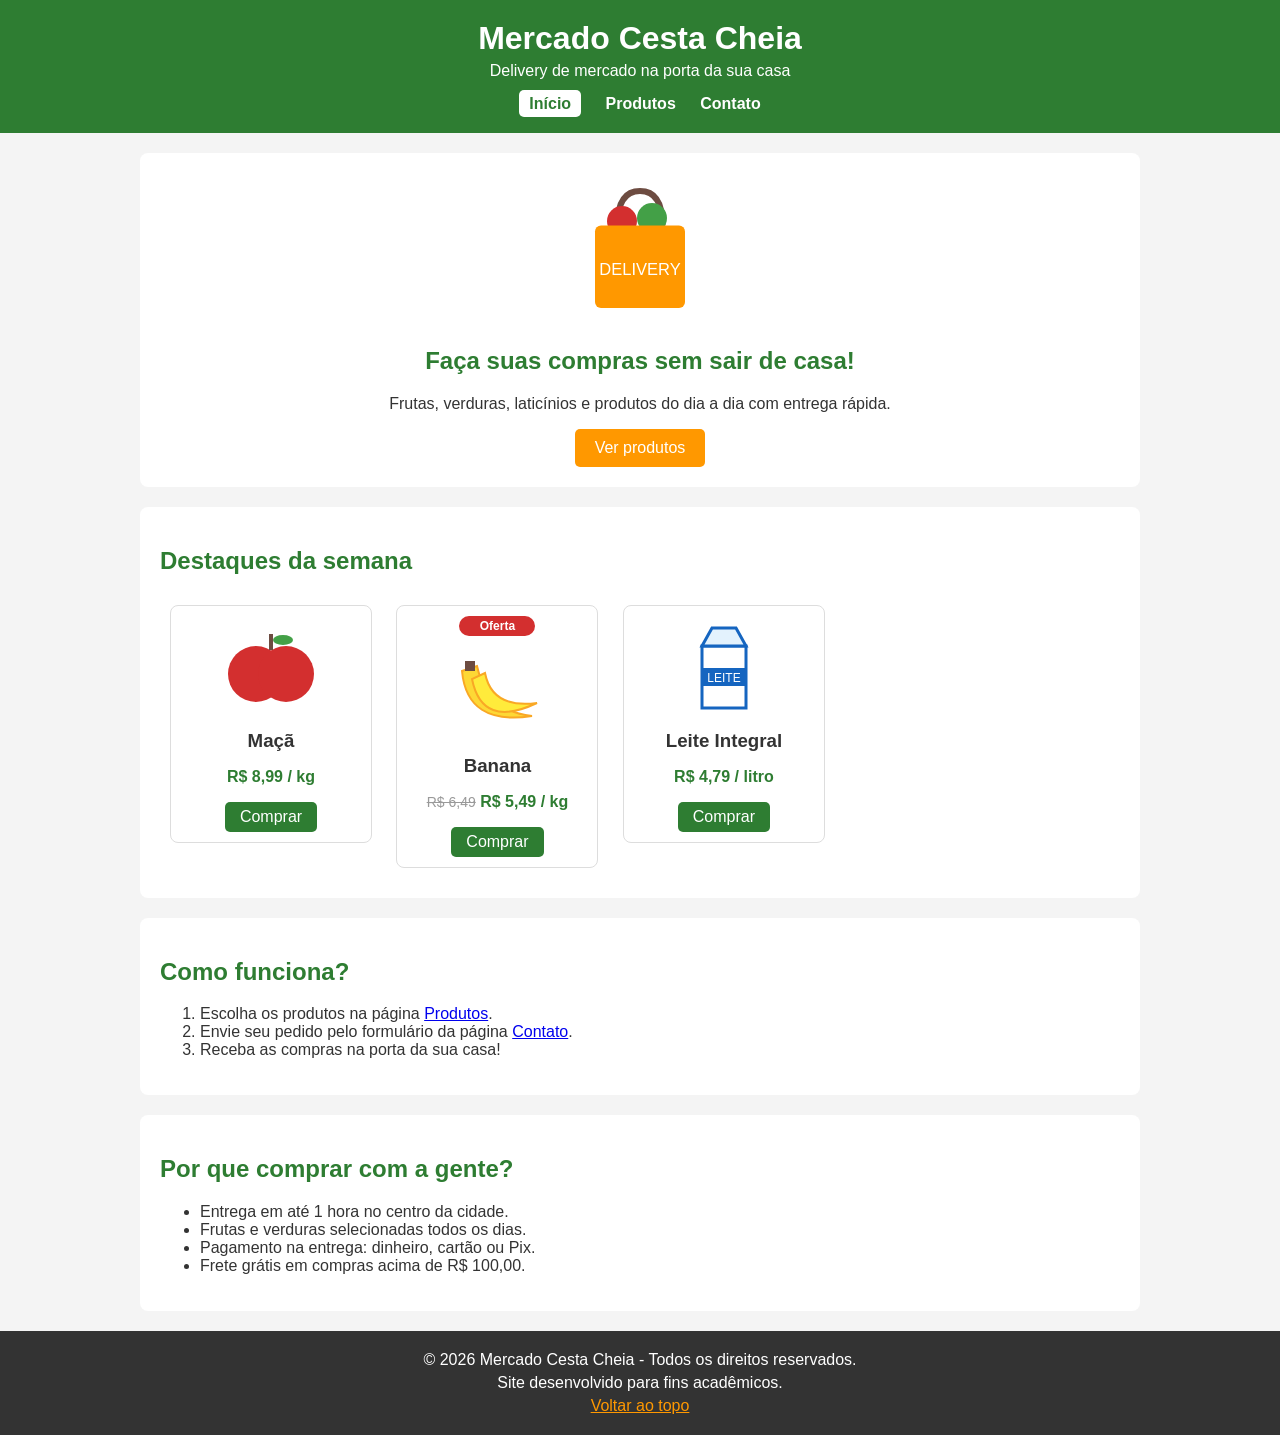
<file: index.html>
<!--
Descricao: Situação de Aprendizagem 01 - Site de Loja Virtual (Mercado Delivery)
nome_arquivo: index.html
nome_exercicio: Situação de Aprendizagem 01 - Projeto Intermediário
nome_aluno: Pedro Henrique de Sousa Martins
email_aluno: pedro.martins55@aluno.cps.sp.gov.br
turma: A1129-N-D.S.M.-312-20262
-->
<!DOCTYPE html>
<html lang="pt-BR">
<head>
    <meta charset="UTF-8">
    <meta name="viewport" content="width=device-width, initial-scale=1.0">
    <title>Mercado Cesta Cheia - Início</title>
    <link rel="stylesheet" href="css/style.css">
</head>
<body>

    <header id="topo">
        <h1>Mercado Cesta Cheia</h1>
        <p>Delivery de mercado na porta da sua casa</p>
        <nav>
            <ul>
                <li><a href="index.html" class="ativo">Início</a></li>
                <li><a href="produtos.html">Produtos</a></li>
                <li><a href="contato.html">Contato</a></li>
            </ul>
        </nav>
    </header>

    <main>

        <section class="banner">
            <img src="img/sacola.svg" alt="Sacola de compras com frutas e verduras">
            <h2>Faça suas compras sem sair de casa!</h2>
            <p>Frutas, verduras, laticínios e produtos do dia a dia com entrega rápida.</p>
            <a href="produtos.html" class="botao">Ver produtos</a>
        </section>

        <section>
            <h2>Destaques da semana</h2>

            <article class="produto">
                <img src="img/maca.svg" alt="Maçã vermelha">
                <h3>Maçã</h3>
                <p class="preco">R$ 8,99 / kg</p>
                <a href="contato.html" class="botao-comprar">Comprar</a>
            </article>

            <article class="produto">
                <span class="selo">Oferta</span>
                <img src="img/banana.svg" alt="Cacho de banana">
                <h3>Banana</h3>
                <p class="preco"><del>R$ 6,49</del> R$ 5,49 / kg</p>
                <a href="contato.html" class="botao-comprar">Comprar</a>
            </article>

            <article class="produto">
                <img src="img/leite.svg" alt="Caixa de leite">
                <h3>Leite Integral</h3>
                <p class="preco">R$ 4,79 / litro</p>
                <a href="contato.html" class="botao-comprar">Comprar</a>
            </article>
        </section>

        <section>
            <h2>Como funciona?</h2>
            <ol>
                <li>Escolha os produtos na página <a href="produtos.html">Produtos</a>.</li>
                <li>Envie seu pedido pelo formulário da página <a href="contato.html">Contato</a>.</li>
                <li>Receba as compras na porta da sua casa!</li>
            </ol>
        </section>

        <section>
            <h2>Por que comprar com a gente?</h2>
            <ul>
                <li>Entrega em até 1 hora no centro da cidade.</li>
                <li>Frutas e verduras selecionadas todos os dias.</li>
                <li>Pagamento na entrega: dinheiro, cartão ou Pix.</li>
                <li>Frete grátis em compras acima de R$ 100,00.</li>
            </ul>
        </section>

    </main>

    <footer>
        <p>&copy; 2026 Mercado Cesta Cheia - Todos os direitos reservados.</p>
        <p>Site desenvolvido para fins acadêmicos.</p>
        <p><a href="#topo">Voltar ao topo</a></p>
    </footer>

</body>
</html>
</file>
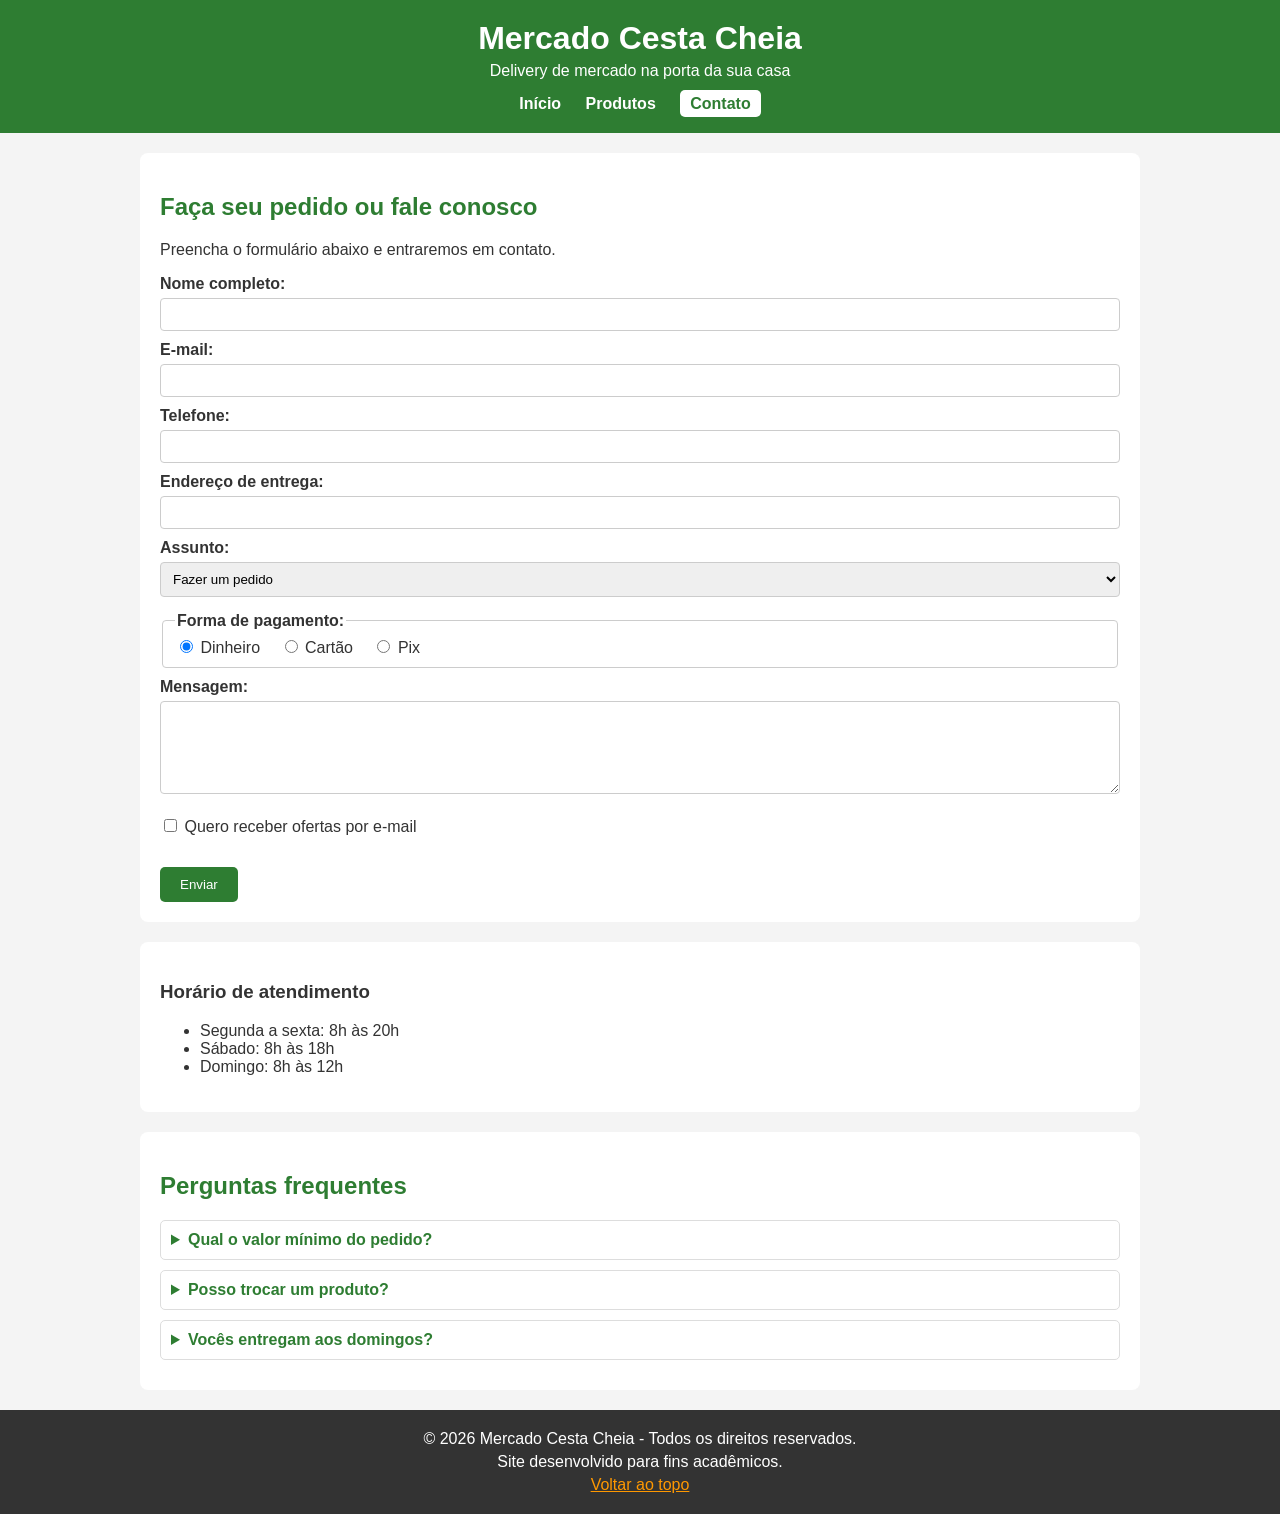
<file: contato.html>
<!--
Descricao: Situação de Aprendizagem 01 - Site de Loja Virtual (Mercado Delivery)
nome_arquivo: contato.html
nome_exercicio: Situação de Aprendizagem 01 - Projeto Intermediário
nome_aluno: Pedro Henrique de Sousa Martins
email_aluno: pedro.martins55@aluno.cps.sp.gov.br
turma: A1129-N-D.S.M.-312-20262
-->
<!DOCTYPE html>
<html lang="pt-BR">
<head>
    <meta charset="UTF-8">
    <meta name="viewport" content="width=device-width, initial-scale=1.0">
    <title>Mercado Cesta Cheia - Contato</title>
    <link rel="stylesheet" href="css/style.css">
</head>
<body>

    <header id="topo">
        <h1>Mercado Cesta Cheia</h1>
        <p>Delivery de mercado na porta da sua casa</p>
        <nav>
            <ul>
                <li><a href="index.html">Início</a></li>
                <li><a href="produtos.html">Produtos</a></li>
                <li><a href="contato.html" class="ativo">Contato</a></li>
            </ul>
        </nav>
    </header>

    <main>

        <section>
            <h2>Faça seu pedido ou fale conosco</h2>
            <p>Preencha o formulário abaixo e entraremos em contato.</p>

            <form action="#" method="post">
                <label for="nome">Nome completo:</label>
                <input type="text" id="nome" name="nome" required>

                <label for="email">E-mail:</label>
                <input type="email" id="email" name="email" required>

                <label for="telefone">Telefone:</label>
                <input type="tel" id="telefone" name="telefone">

                <label for="endereco">Endereço de entrega:</label>
                <input type="text" id="endereco" name="endereco">

                <label for="assunto">Assunto:</label>
                <select id="assunto" name="assunto">
                    <option value="pedido">Fazer um pedido</option>
                    <option value="duvida">Dúvida</option>
                    <option value="reclamacao">Reclamação</option>
                    <option value="sugestao">Sugestão</option>
                </select>

                <fieldset>
                    <legend>Forma de pagamento:</legend>
                    <input type="radio" id="dinheiro" name="pagamento" value="dinheiro" class="marcar" checked>
                    <label for="dinheiro" class="opcao">Dinheiro</label>
                    <input type="radio" id="cartao" name="pagamento" value="cartao" class="marcar">
                    <label for="cartao" class="opcao">Cartão</label>
                    <input type="radio" id="pix" name="pagamento" value="pix" class="marcar">
                    <label for="pix" class="opcao">Pix</label>
                </fieldset>

                <label for="mensagem">Mensagem:</label>
                <textarea id="mensagem" name="mensagem" rows="5"></textarea>

                <p>
                    <input type="checkbox" id="ofertas" name="ofertas" class="marcar">
                    <label for="ofertas" class="opcao">Quero receber ofertas por e-mail</label>
                </p>

                <button type="submit">Enviar</button>
            </form>
        </section>

        <section>
            <h3>Horário de atendimento</h3>
            <ul>
                <li>Segunda a sexta: 8h às 20h</li>
                <li>Sábado: 8h às 18h</li>
                <li>Domingo: 8h às 12h</li>
            </ul>
        </section>

        <section>
            <h2>Perguntas frequentes</h2>

            <details>
                <summary>Qual o valor mínimo do pedido?</summary>
                <p>O pedido mínimo é de R$ 30,00.</p>
            </details>

            <details>
                <summary>Posso trocar um produto?</summary>
                <p>Sim! Se algum produto chegar com problema, trocamos sem custo.</p>
            </details>

            <details>
                <summary>Vocês entregam aos domingos?</summary>
                <p>Sim, aos domingos entregamos das 8h às 12h.</p>
            </details>
        </section>

    </main>

    <footer>
        <p>&copy; 2026 Mercado Cesta Cheia - Todos os direitos reservados.</p>
        <p>Site desenvolvido para fins acadêmicos.</p>
        <p><a href="#topo">Voltar ao topo</a></p>
    </footer>

</body>
</html>
</file>
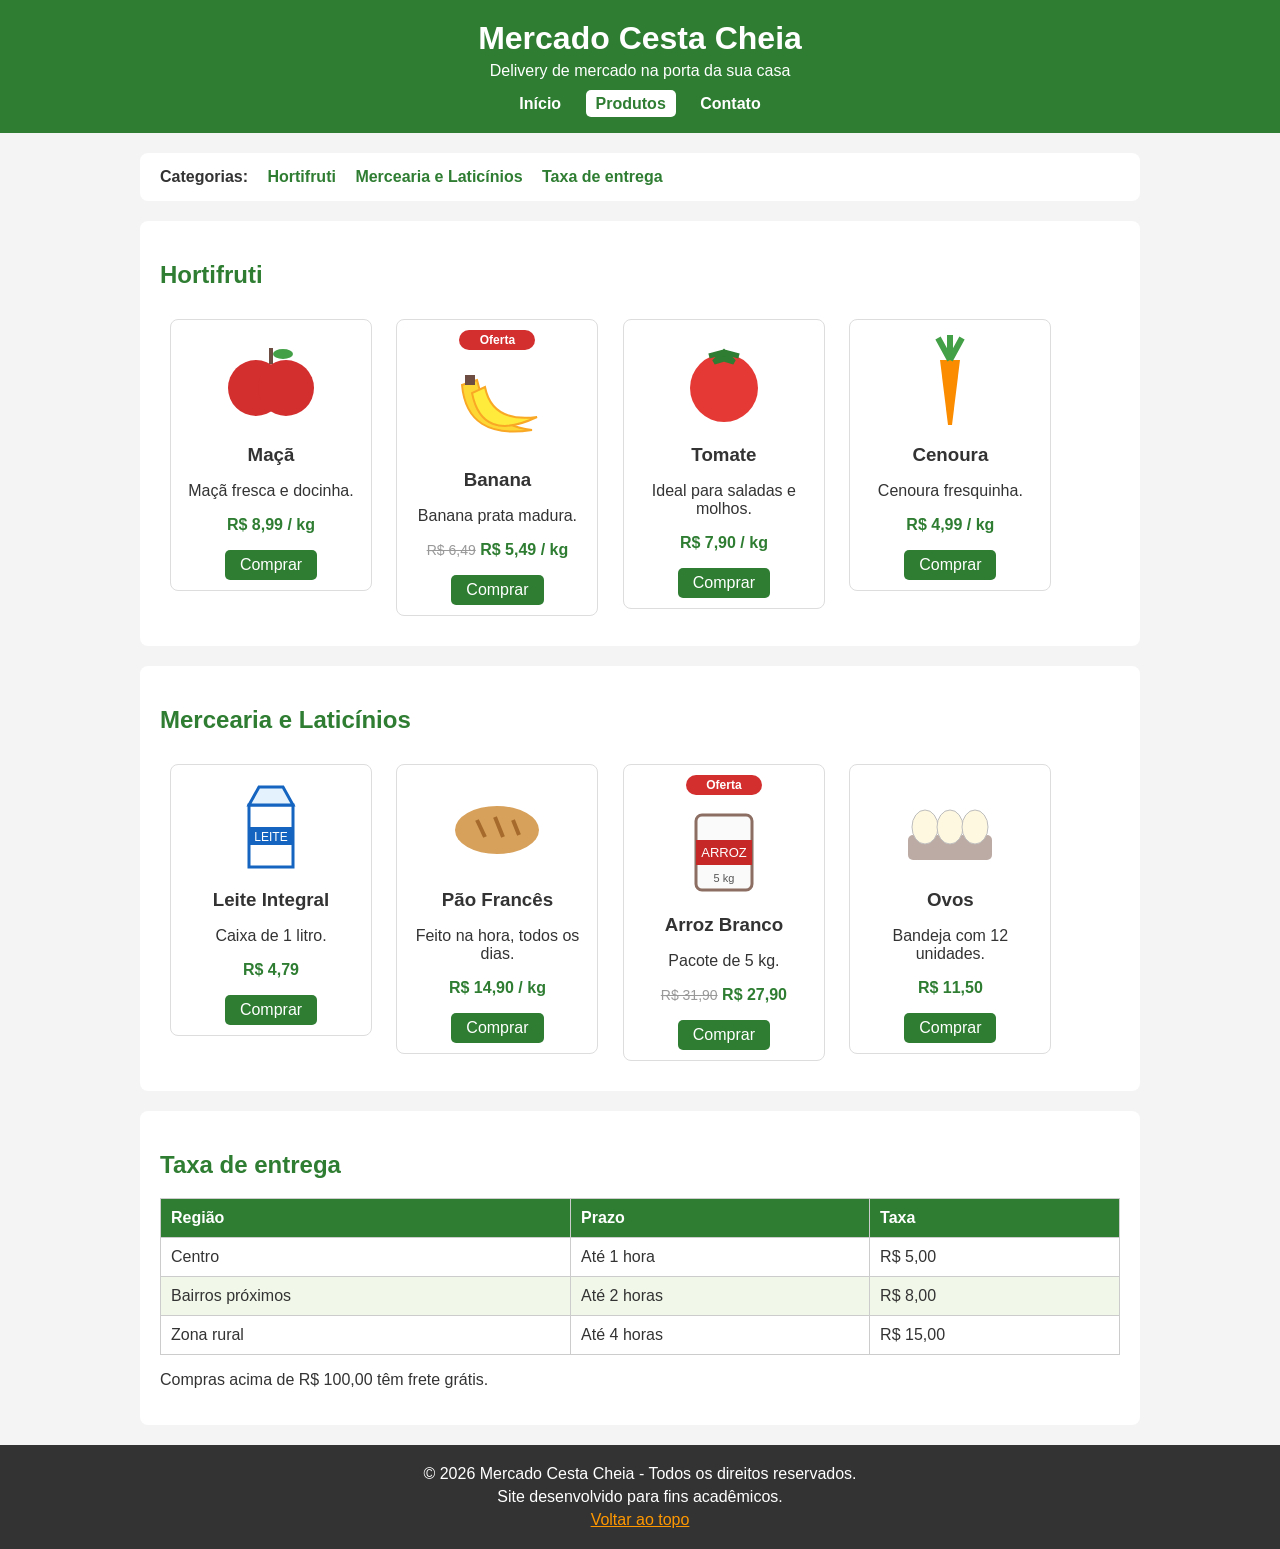
<file: produtos.html>
<!--
Descricao: Situação de Aprendizagem 01 - Site de Loja Virtual (Mercado Delivery)
nome_arquivo: produtos.html
nome_exercicio: Situação de Aprendizagem 01 - Projeto Intermediário
nome_aluno: Pedro Henrique de Sousa Martins
email_aluno: pedro.martins55@aluno.cps.sp.gov.br
turma: A1129-N-D.S.M.-312-20262
-->
<!DOCTYPE html>
<html lang="pt-BR">
<head>
    <meta charset="UTF-8">
    <meta name="viewport" content="width=device-width, initial-scale=1.0">
    <title>Mercado Cesta Cheia - Produtos</title>
    <link rel="stylesheet" href="css/style.css">
</head>
<body>

    <header id="topo">
        <h1>Mercado Cesta Cheia</h1>
        <p>Delivery de mercado na porta da sua casa</p>
        <nav>
            <ul>
                <li><a href="index.html">Início</a></li>
                <li><a href="produtos.html" class="ativo">Produtos</a></li>
                <li><a href="contato.html">Contato</a></li>
            </ul>
        </nav>
    </header>

    <main>

        <nav class="categorias">
            <strong>Categorias:</strong>
            <a href="#hortifruti">Hortifruti</a>
            <a href="#mercearia">Mercearia e Laticínios</a>
            <a href="#entrega">Taxa de entrega</a>
        </nav>

        <section id="hortifruti">
            <h2>Hortifruti</h2>

            <article class="produto">
                <img src="img/maca.svg" alt="Maçã vermelha">
                <h3>Maçã</h3>
                <p>Maçã fresca e docinha.</p>
                <p class="preco">R$ 8,99 / kg</p>
                <a href="contato.html" class="botao-comprar">Comprar</a>
            </article>

            <article class="produto">
                <span class="selo">Oferta</span>
                <img src="img/banana.svg" alt="Cacho de banana">
                <h3>Banana</h3>
                <p>Banana prata madura.</p>
                <p class="preco"><del>R$ 6,49</del> R$ 5,49 / kg</p>
                <a href="contato.html" class="botao-comprar">Comprar</a>
            </article>

            <article class="produto">
                <img src="img/tomate.svg" alt="Tomate vermelho">
                <h3>Tomate</h3>
                <p>Ideal para saladas e molhos.</p>
                <p class="preco">R$ 7,90 / kg</p>
                <a href="contato.html" class="botao-comprar">Comprar</a>
            </article>

            <article class="produto">
                <img src="img/cenoura.svg" alt="Cenoura">
                <h3>Cenoura</h3>
                <p>Cenoura fresquinha.</p>
                <p class="preco">R$ 4,99 / kg</p>
                <a href="contato.html" class="botao-comprar">Comprar</a>
            </article>
        </section>

        <section id="mercearia">
            <h2>Mercearia e Laticínios</h2>

            <article class="produto">
                <img src="img/leite.svg" alt="Caixa de leite">
                <h3>Leite Integral</h3>
                <p>Caixa de 1 litro.</p>
                <p class="preco">R$ 4,79</p>
                <a href="contato.html" class="botao-comprar">Comprar</a>
            </article>

            <article class="produto">
                <img src="img/pao.svg" alt="Pão francês">
                <h3>Pão Francês</h3>
                <p>Feito na hora, todos os dias.</p>
                <p class="preco">R$ 14,90 / kg</p>
                <a href="contato.html" class="botao-comprar">Comprar</a>
            </article>

            <article class="produto">
                <span class="selo">Oferta</span>
                <img src="img/arroz.svg" alt="Pacote de arroz">
                <h3>Arroz Branco</h3>
                <p>Pacote de 5 kg.</p>
                <p class="preco"><del>R$ 31,90</del> R$ 27,90</p>
                <a href="contato.html" class="botao-comprar">Comprar</a>
            </article>

            <article class="produto">
                <img src="img/ovos.svg" alt="Ovos brancos">
                <h3>Ovos</h3>
                <p>Bandeja com 12 unidades.</p>
                <p class="preco">R$ 11,50</p>
                <a href="contato.html" class="botao-comprar">Comprar</a>
            </article>
        </section>

        <section id="entrega">
            <h2>Taxa de entrega</h2>
            <table>
                <thead>
                    <tr>
                        <th>Região</th>
                        <th>Prazo</th>
                        <th>Taxa</th>
                    </tr>
                </thead>
                <tbody>
                    <tr>
                        <td>Centro</td>
                        <td>Até 1 hora</td>
                        <td>R$ 5,00</td>
                    </tr>
                    <tr>
                        <td>Bairros próximos</td>
                        <td>Até 2 horas</td>
                        <td>R$ 8,00</td>
                    </tr>
                    <tr>
                        <td>Zona rural</td>
                        <td>Até 4 horas</td>
                        <td>R$ 15,00</td>
                    </tr>
                </tbody>
            </table>
            <p>Compras acima de R$ 100,00 têm frete grátis.</p>
        </section>

    </main>

    <footer>
        <p>&copy; 2026 Mercado Cesta Cheia - Todos os direitos reservados.</p>
        <p>Site desenvolvido para fins acadêmicos.</p>
        <p><a href="#topo">Voltar ao topo</a></p>
    </footer>

</body>
</html>
</file>
<file: css/style.css>
/*
Descricao: Situação de Aprendizagem 01 - Site de Loja Virtual (Mercado Delivery)
nome_arquivo: style.css
nome_exercicio: Situação de Aprendizagem 01 - Projeto Intermediário
nome_aluno: Pedro Henrique de Sousa Martins
email_aluno: pedro.martins55@aluno.cps.sp.gov.br
turma: A1129-N-D.S.M.-312-20262
*/

body {
    margin: 0;
    font-family: Arial, Helvetica, sans-serif;
    background-color: #f4f4f4;
    color: #333333;
}

header {
    background-color: #2e7d32;
    color: #ffffff;
    text-align: center;
    padding: 20px;
}

header h1 {
    margin: 0;
}

header p {
    margin: 5px 0 15px 0;
}

nav ul {
    list-style: none;
    margin: 0;
    padding: 0;
}

nav li {
    display: inline;
    margin: 0 10px;
}

nav a {
    color: #ffffff;
    text-decoration: none;
    font-weight: bold;
}

nav a:hover {
    text-decoration: underline;
}

nav a.ativo {
    background-color: #ffffff;
    color: #2e7d32;
    padding: 5px 10px;
    border-radius: 5px;
}

main {
    width: 90%;
    max-width: 1000px;
    margin: 20px auto;
}

section {
    background-color: #ffffff;
    padding: 20px;
    margin-bottom: 20px;
    border-radius: 8px;
}

h2 {
    color: #2e7d32;
}

.banner {
    text-align: center;
}

.banner img {
    width: 150px;
}

.botao {
    display: inline-block;
    background-color: #ff9800;
    color: #ffffff;
    padding: 10px 20px;
    text-decoration: none;
    border-radius: 5px;
}

.botao:hover {
    background-color: #e68900;
}

.produto {
    display: inline-block;
    width: 180px;
    margin: 10px;
    padding: 10px;
    border: 1px solid #dddddd;
    border-radius: 8px;
    text-align: center;
    vertical-align: top;
    background-color: #ffffff;
    transition: 0.3s;
}

.produto:hover {
    border-color: #2e7d32;
    box-shadow: 0 4px 10px #cccccc;
    transform: scale(1.05);
}

.produto img {
    width: 100px;
    height: 100px;
}

.produto h3 {
    margin: 10px 0 5px 0;
}

.preco {
    color: #2e7d32;
    font-weight: bold;
}

.selo {
    display: block;
    width: 60px;
    margin: 0 auto 5px auto;
    background-color: #d32f2f;
    color: #ffffff;
    font-size: 12px;
    font-weight: bold;
    padding: 3px 8px;
    border-radius: 10px;
}

del {
    color: #999999;
    font-weight: normal;
    font-size: 14px;
}

.botao-comprar {
    display: inline-block;
    background-color: #2e7d32;
    color: #ffffff;
    padding: 6px 15px;
    text-decoration: none;
    border-radius: 5px;
}

.botao-comprar:hover {
    background-color: #1b5e20;
}

.categorias {
    background-color: #ffffff;
    padding: 15px 20px;
    margin-bottom: 20px;
    border-radius: 8px;
}

.categorias a {
    color: #2e7d32;
    margin-left: 15px;
    font-weight: bold;
}

table {
    width: 100%;
    border-collapse: collapse;
}

th, td {
    border: 1px solid #cccccc;
    padding: 10px;
    text-align: left;
}

th {
    background-color: #2e7d32;
    color: #ffffff;
}

tbody tr:nth-child(even) {
    background-color: #f1f8e9;
}

label {
    display: block;
    margin-top: 10px;
    font-weight: bold;
}

input, select, textarea {
    width: 100%;
    padding: 8px;
    margin-top: 5px;
    border: 1px solid #cccccc;
    border-radius: 4px;
    box-sizing: border-box;
}

button {
    margin-top: 15px;
    background-color: #2e7d32;
    color: #ffffff;
    border: none;
    padding: 10px 20px;
    border-radius: 5px;
    cursor: pointer;
}

button:hover {
    background-color: #1b5e20;
}

fieldset {
    margin-top: 15px;
    border: 1px solid #cccccc;
    border-radius: 4px;
}

legend {
    font-weight: bold;
}

.marcar {
    width: auto;
}

.opcao {
    display: inline;
    font-weight: normal;
    margin-right: 15px;
}

details {
    border: 1px solid #dddddd;
    border-radius: 5px;
    padding: 10px;
    margin-bottom: 10px;
}

summary {
    font-weight: bold;
    cursor: pointer;
    color: #2e7d32;
}

footer {
    background-color: #333333;
    color: #ffffff;
    text-align: center;
    padding: 15px;
}

footer p {
    margin: 5px 0;
}

footer a {
    color: #ff9800;
}
</file>
